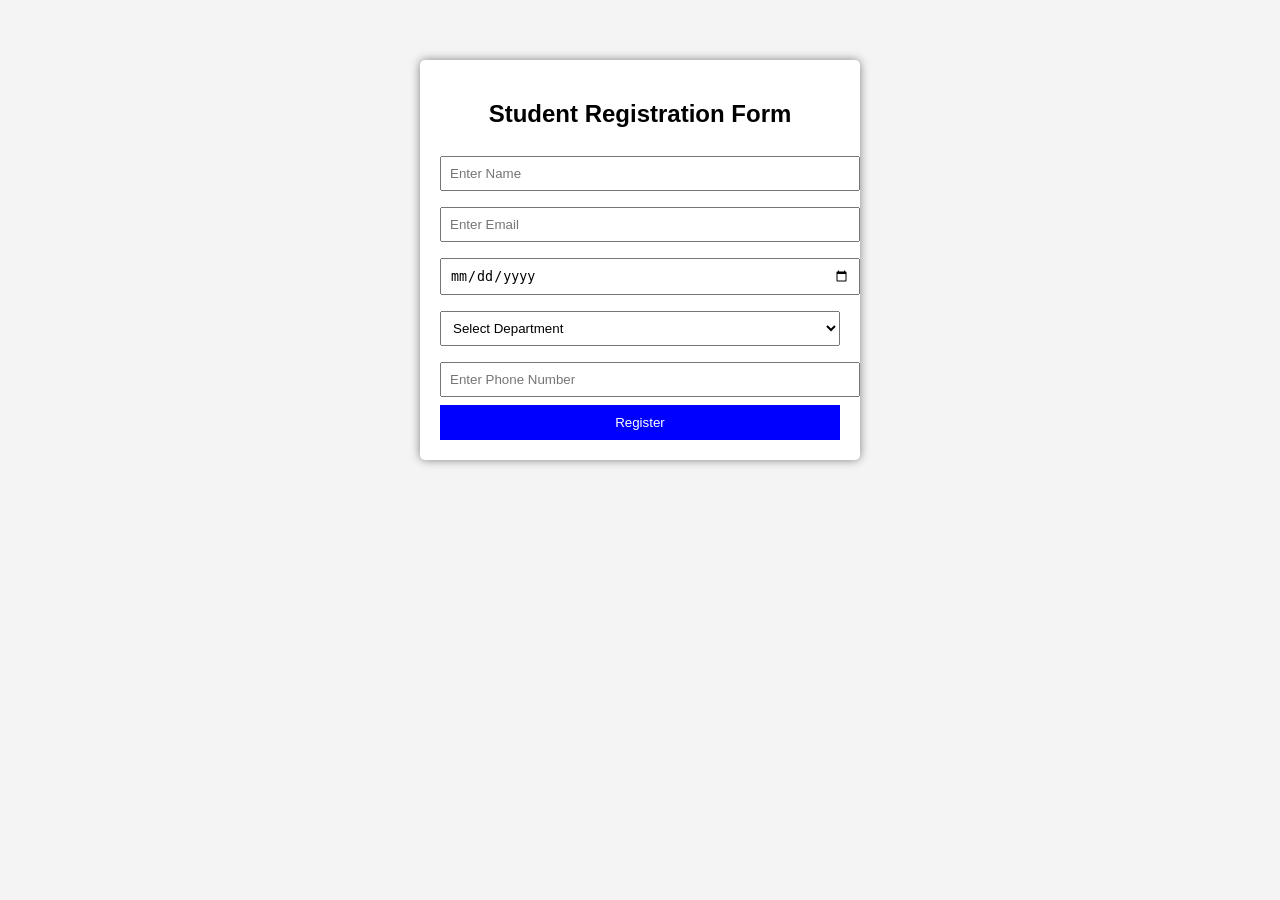
<file: Task-1/index.html>
<!DOCTYPE html>
<html>
<head>
    <title>Student Registration</title>
    <link rel="stylesheet" href="style.css">
</head>
<body>

<div class="container">
    <h2>Student Registration Form</h2>

    <form action="insert.php" method="POST">
        <input type="text" name="name" placeholder="Enter Name" required>
        <input type="email" name="email" placeholder="Enter Email" required>
        <input type="date" name="dob" required>

        <select name="department" required>
            <option value="">Select Department</option>
            <option>CSE</option>
            <option>ECE</option>
            <option>EEE</option>
            <option>MECH</option>
        </select>

        <input type="text" name="phone" placeholder="Enter Phone Number" required>

        <button type="submit">Register</button>
    </form>
</div>

</body>
</html>
</file>
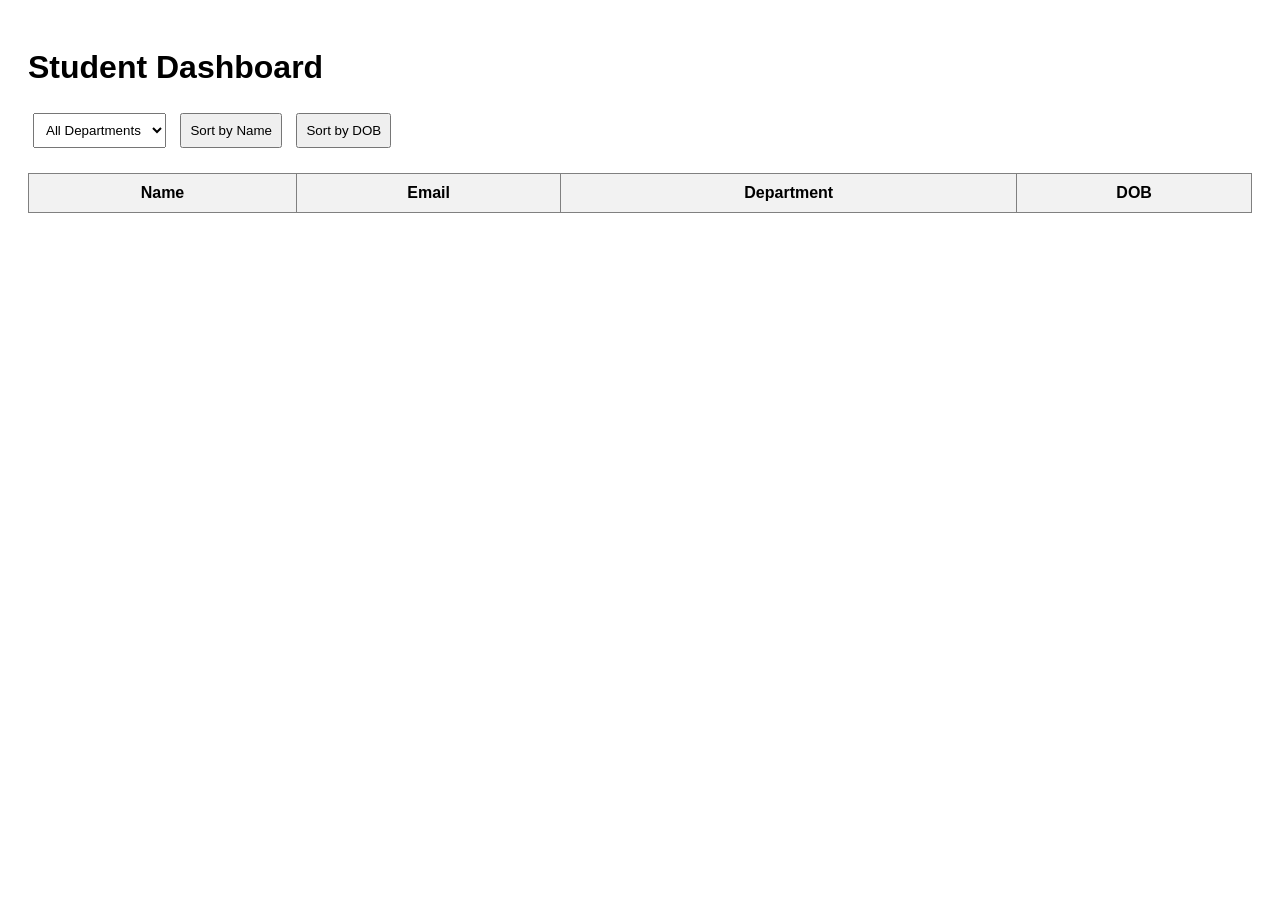
<file: Task2/index.html>
<!DOCTYPE html>
<html>
<head>
    <title>Student Dashboard</title>
    <link rel="stylesheet" href="style.css">
</head>
<body>

<h1>Student Dashboard</h1>

<select id="deptFilter">
    <option value="">All Departments</option>
    <option value="CSE">CSE</option>
    <option value="ECE">ECE</option>
    <option value="EEE">EEE</option>
</select>

<button onclick="sortName()">Sort by Name</button>
<button onclick="sortDOB()">Sort by DOB</button>

<h3 id="countSection"></h3>

<table>
    <thead>
        <tr>
            <th>Name</th>
            <th>Email</th>
            <th>Department</th>
            <th>DOB</th>
        </tr>
    </thead>
    <tbody id="tableBody"></tbody>
</table>

<script src="script.js"></script>
</body>
</html>
</file>
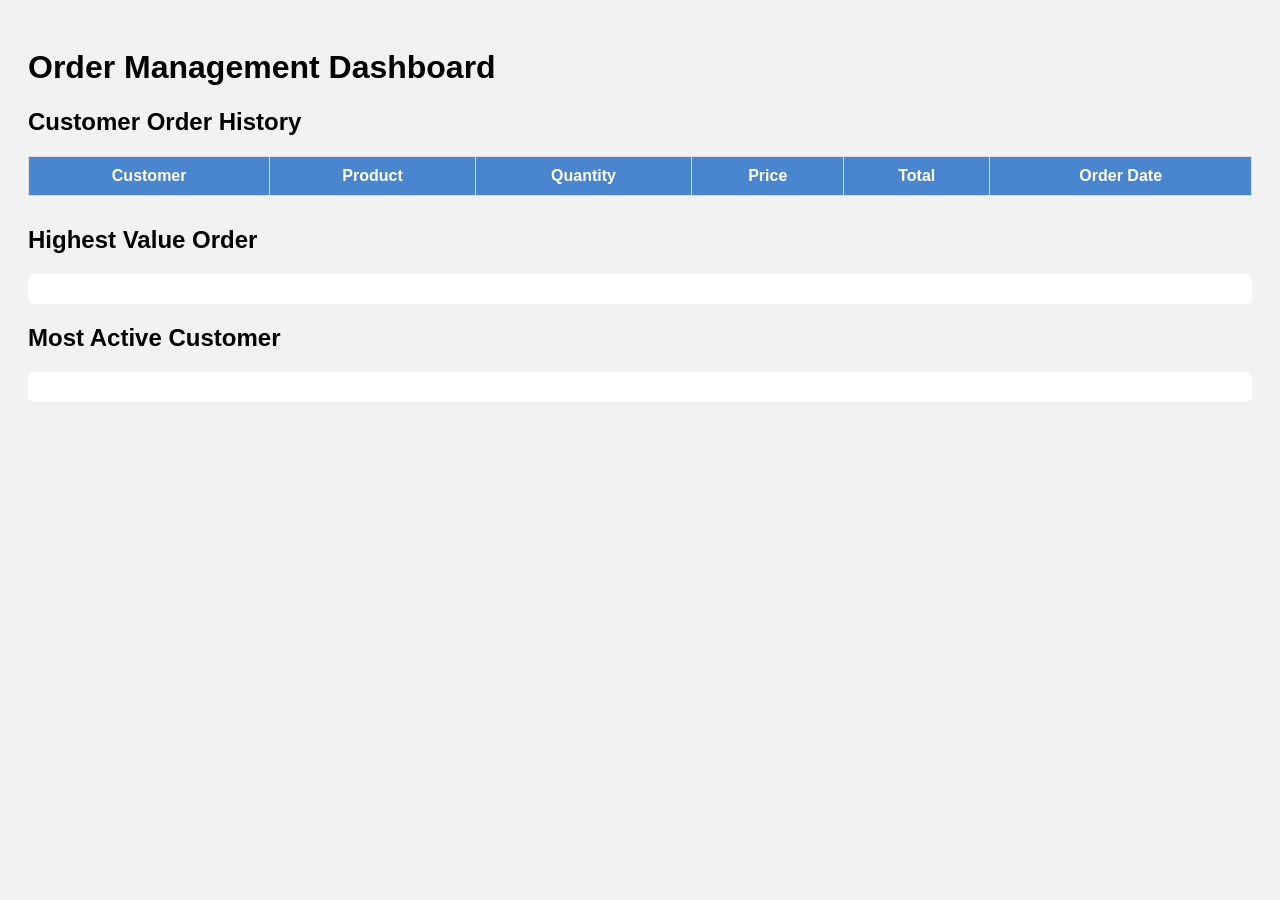
<file: Task4/index.html>
<!DOCTYPE html>
<html>
<head>
    <meta charset="UTF-8">
    <title>Order Dashboard</title>
    <link rel="stylesheet" href="style.css">
</head>
<body>

<h1>Order Management Dashboard</h1>

<h2>Customer Order History</h2>

<table>
    <thead>
        <tr>
            <th>Customer</th>
            <th>Product</th>
            <th>Quantity</th>
            <th>Price</th>
            <th>Total</th>
            <th>Order Date</th>
        </tr>
    </thead>
    <tbody id="orderTable"></tbody>
</table>

<h2>Highest Value Order</h2>
<div id="highest" class="card"></div>

<h2>Most Active Customer</h2>
<div id="active" class="card"></div>

<script src="script.js"></script>
</body>
</html>
</file>
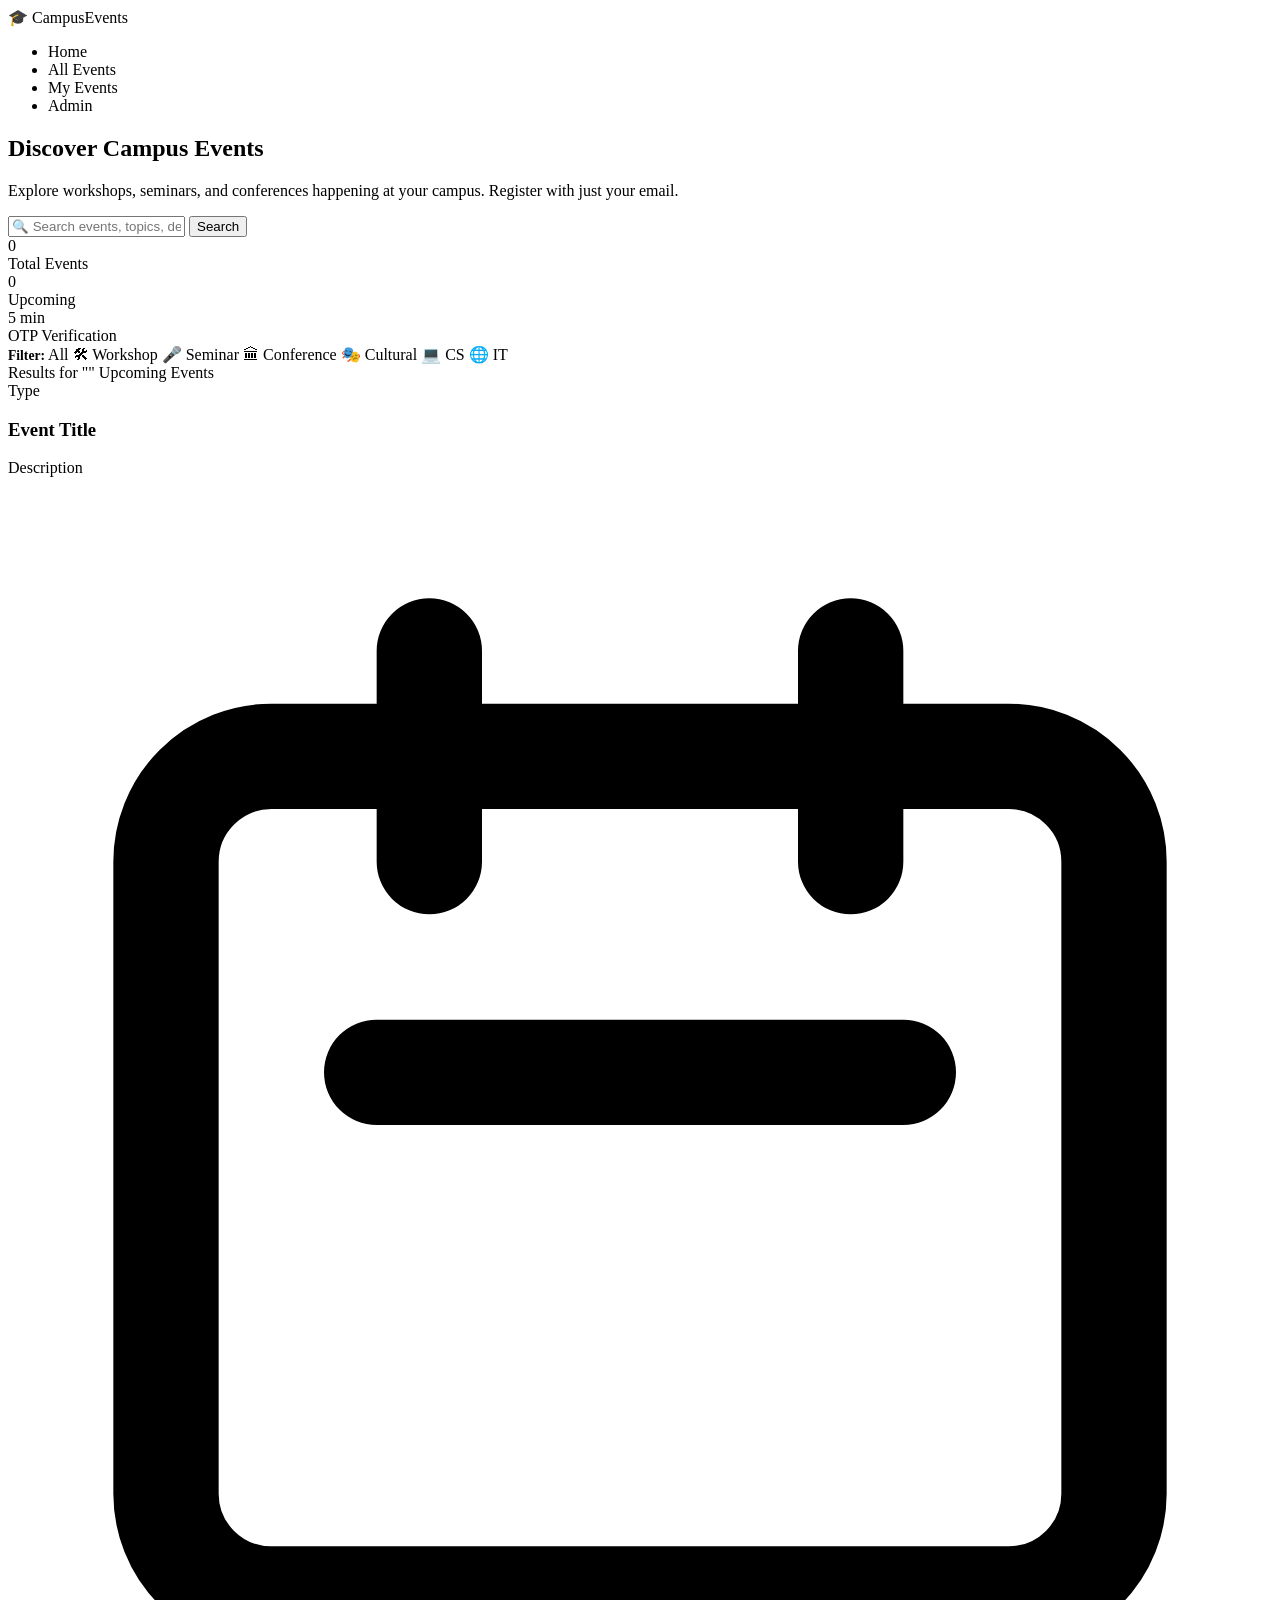
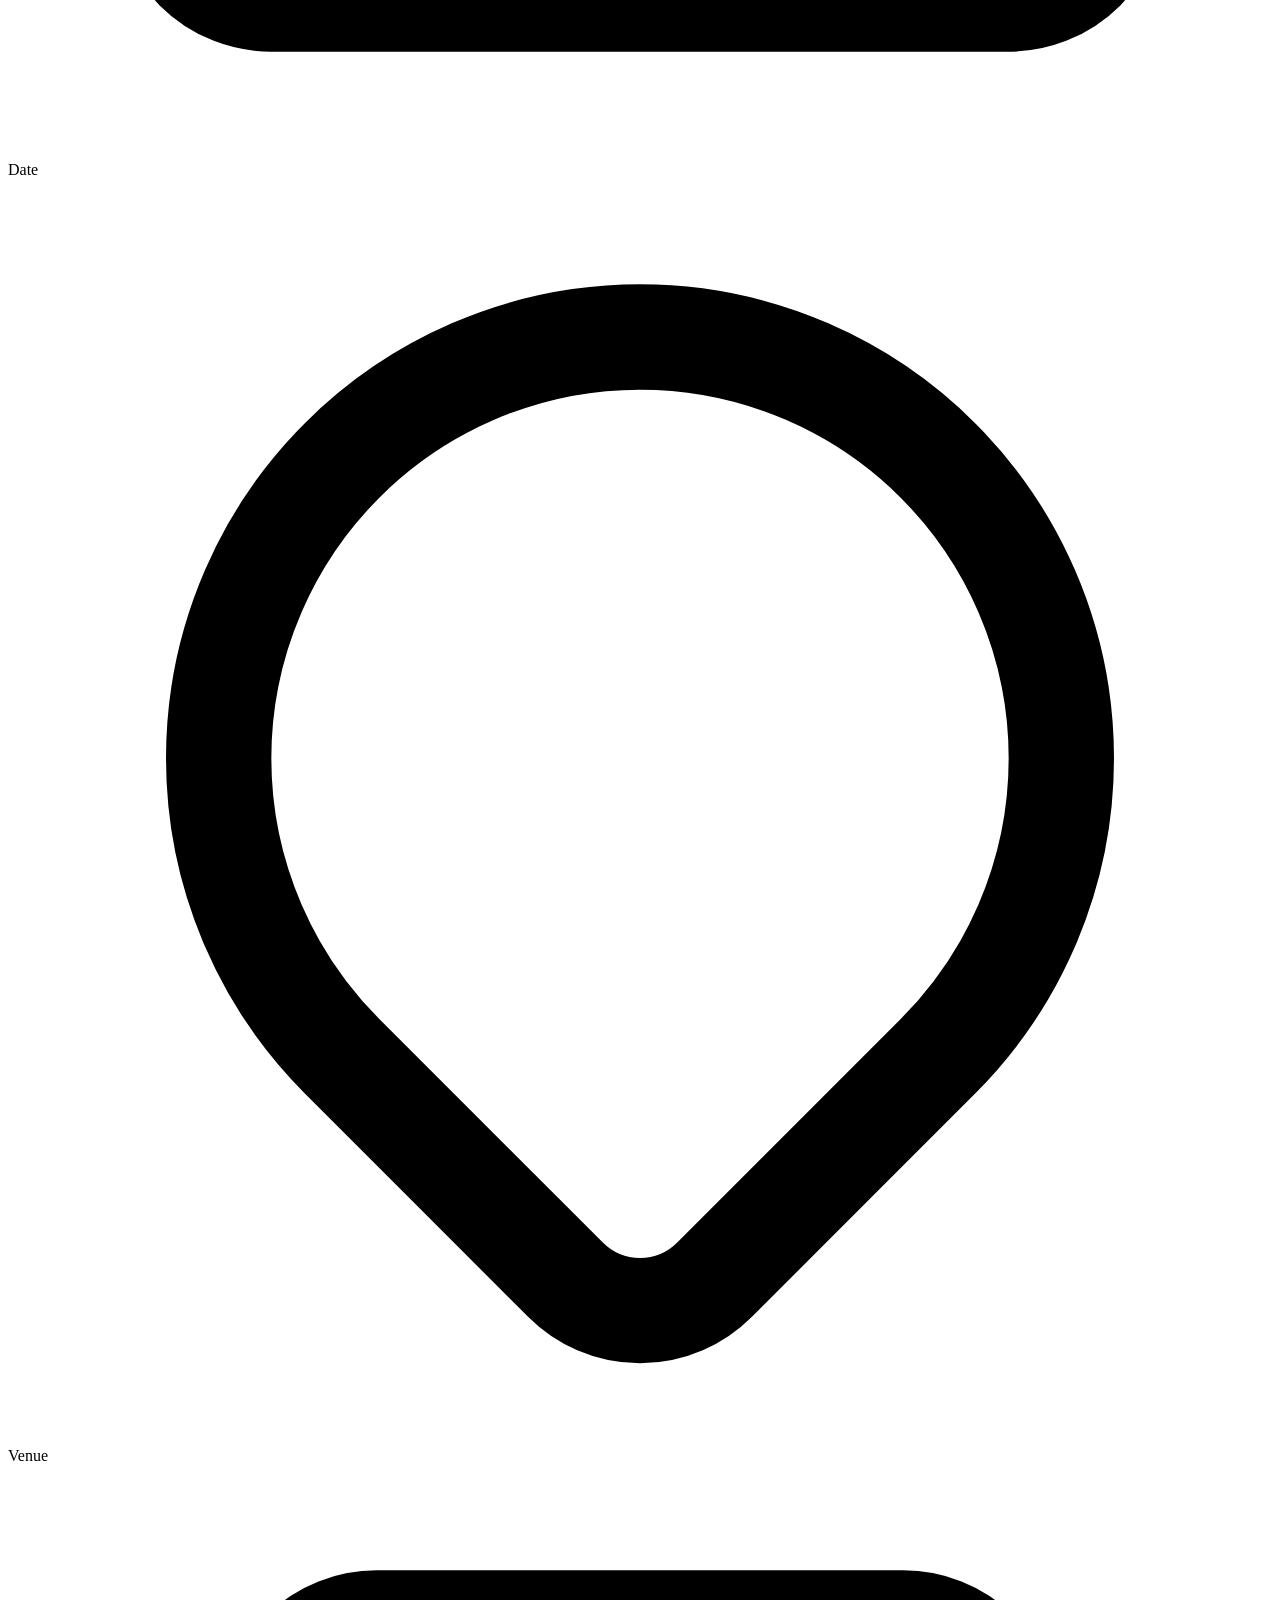
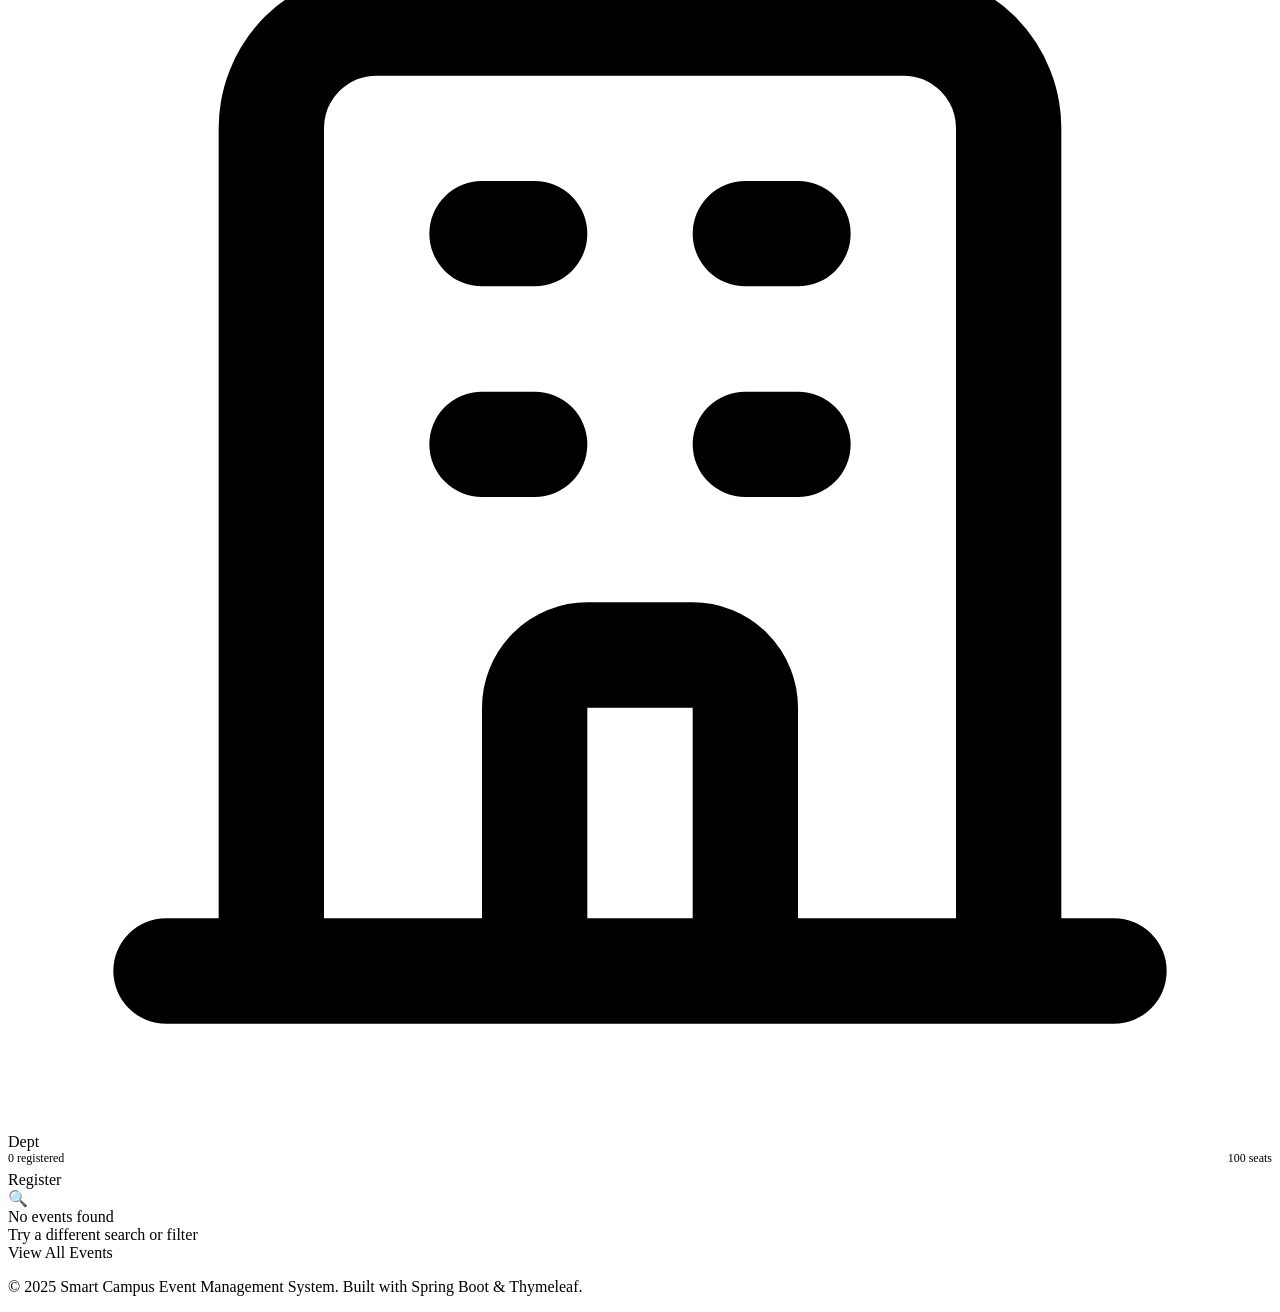
<file: review-3/EVENT SYS/target/classes/templates/index.html>
<!DOCTYPE html>
<html lang="en" xmlns:th="http://www.thymeleaf.org">
<head>
    <meta charset="UTF-8"/>
    <meta name="viewport" content="width=device-width, initial-scale=1.0"/>
    <meta name="description" content="Smart Campus Event Management System - Browse and register for events"/>
    <title>Smart Campus Events</title>
    <link rel="stylesheet" th:href="@{/css/style.css}"/>
</head>
<body>
<!-- NAVBAR -->
<nav class="navbar">
    <a th:href="@{/}" class="navbar-brand">🎓 CampusEvents</a>
    <ul class="nav-links">
        <li><a th:href="@{/}" class="active">Home</a></li>
        <li><a th:href="@{/events}">All Events</a></li>
        <li><a th:href="@{/my-events}">My Events</a></li>
        <li><a th:href="@{/admin/login}" class="btn-nav">Admin</a></li>
    </ul>
</nav>

<!-- HERO -->
<section class="hero">
    <h1>Discover Campus Events</h1>
    <p>Explore workshops, seminars, and conferences happening at your campus. Register with just your email.</p>
    <form th:action="@{/}" method="get" class="search-bar">
        <input type="text" name="keyword" placeholder="🔍 Search events, topics, departments..." th:value="${keyword}"/>
        <button type="submit" class="btn btn-primary">Search</button>
    </form>
    <div class="hero-stats">
        <div class="stat-item">
            <div class="stat-num" th:text="${totalEvents}">0</div>
            <div class="stat-label">Total Events</div>
        </div>
        <div class="stat-item">
            <div class="stat-num" th:text="${upcomingEvents}">0</div>
            <div class="stat-label">Upcoming</div>
        </div>
        <div class="stat-item">
            <div class="stat-num">5 min</div>
            <div class="stat-label">OTP Verification</div>
        </div>
    </div>
</section>

<!-- FILTER BAR -->
<div class="container">
    <div class="filter-bar">
        <span style="color:var(--text-muted);font-size:.85rem;font-weight:600;">Filter:</span>
        <a th:href="@{/}" th:classappend="${selectedDepartment == null && selectedType == null && keyword == null} ? 'active'" class="filter-btn">All</a>
        <a th:href="@{/(type='Workshop')}" th:classappend="${selectedType == 'Workshop'} ? 'active'" class="filter-btn">🛠 Workshop</a>
        <a th:href="@{/(type='Seminar')}" th:classappend="${selectedType == 'Seminar'} ? 'active'" class="filter-btn">🎤 Seminar</a>
        <a th:href="@{/(type='Conference')}" th:classappend="${selectedType == 'Conference'} ? 'active'" class="filter-btn">🏛 Conference</a>
        <a th:href="@{/(type='Cultural')}" th:classappend="${selectedType == 'Cultural'} ? 'active'" class="filter-btn">🎭 Cultural</a>
        <a th:href="@{/(department='Computer Science')}" th:classappend="${selectedDepartment == 'Computer Science'} ? 'active'" class="filter-btn">💻 CS</a>
        <a th:href="@{/(department='Information Technology')}" th:classappend="${selectedDepartment == 'Information Technology'} ? 'active'" class="filter-btn">🌐 IT</a>
    </div>

    <div class="section-title">
        <span th:if="${keyword != null}">Results for "<span th:text="${keyword}"></span>"</span>
        <span th:unless="${keyword != null}">Upcoming <span>Events</span></span>
    </div>

    <!-- EVENTS GRID -->
    <div class="events-grid" th:if="${not #lists.isEmpty(events)}">
        <div class="event-card" th:each="event : ${events}">
            <div class="event-card-header">
                <div class="event-type-badge"
                     th:classappend="${event.type == 'Workshop'} ? 'badge-workshop' :
                                     (${event.type == 'Seminar'} ? 'badge-seminar' :
                                     (${event.type == 'Conference'} ? 'badge-conference' :
                                     (${event.type == 'Cultural'} ? 'badge-cultural' : 'badge-default')))"
                     th:text="${event.type}">Type</div>
                <h3 class="event-title" th:text="${event.title}">Event Title</h3>
                <p class="event-desc" th:text="${event.description}">Description</p>
                <div class="event-meta">
                    <div class="event-meta-item">
                        <svg fill="none" viewBox="0 0 24 24" stroke="currentColor"><path stroke-linecap="round" stroke-linejoin="round" stroke-width="2" d="M8 7V3m8 4V3m-9 8h10M5 21h14a2 2 0 002-2V7a2 2 0 00-2-2H5a2 2 0 00-2 2v12a2 2 0 002 2z"/></svg>
                        <span th:text="${#temporals.format(event.date, 'EEE, dd MMM yyyy · hh:mm a')}">Date</span>
                    </div>
                    <div class="event-meta-item">
                        <svg fill="none" viewBox="0 0 24 24" stroke="currentColor"><path stroke-linecap="round" stroke-linejoin="round" stroke-width="2" d="M17.657 16.657L13.414 20.9a1.998 1.998 0 01-2.827 0l-4.244-4.243a8 8 0 1111.314 0z"/></svg>
                        <span th:text="${event.venue}">Venue</span>
                    </div>
                    <div class="event-meta-item">
                        <svg fill="none" viewBox="0 0 24 24" stroke="currentColor"><path stroke-linecap="round" stroke-linejoin="round" stroke-width="2" d="M19 21V5a2 2 0 00-2-2H7a2 2 0 00-2 2v16m14 0h2m-2 0h-5m-9 0H3m2 0h5M9 7h1m-1 4h1m4-4h1m-1 4h1m-5 10v-5a1 1 0 011-1h2a1 1 0 011 1v5m-4 0h4"/></svg>
                        <span th:text="${event.department}">Dept</span>
                    </div>
                </div>
            </div>
            <div class="event-card-footer">
                <div style="flex:1">
                    <div style="display:flex;justify-content:space-between;font-size:.75rem;color:var(--text-muted);margin-bottom:.3rem;">
                        <span th:text="${event.registrationCount} + ' registered'">0 registered</span>
                        <span th:text="${event.capacity} + ' seats'">100 seats</span>
                    </div>
                    <div class="capacity-bar">
                        <div class="capacity-fill"
                             th:style="'width:' + ${event.capacity > 0 ? (event.registrationCount * 100 / event.capacity) : 0} + '%'"></div>
                    </div>
                </div>
                <a th:href="@{/events/{id}(id=${event.id})}" class="btn btn-primary btn-sm">Register</a>
            </div>
        </div>
    </div>

    <!-- EMPTY STATE -->
    <div class="empty-state" th:if="${#lists.isEmpty(events)}">
        <div class="empty-icon">🔍</div>
        <div class="empty-title">No events found</div>
        <div class="empty-desc">Try a different search or filter</div>
        <a th:href="@{/}" class="btn btn-secondary" style="margin-top:1rem">View All Events</a>
    </div>
</div>

<div id="toast-container"></div>
<footer class="footer"><p>© 2025 Smart Campus Event Management System. Built with Spring Boot & Thymeleaf.</p></footer>
<script th:src="@{/js/main.js}"></script>
</body>
</html>
</file>
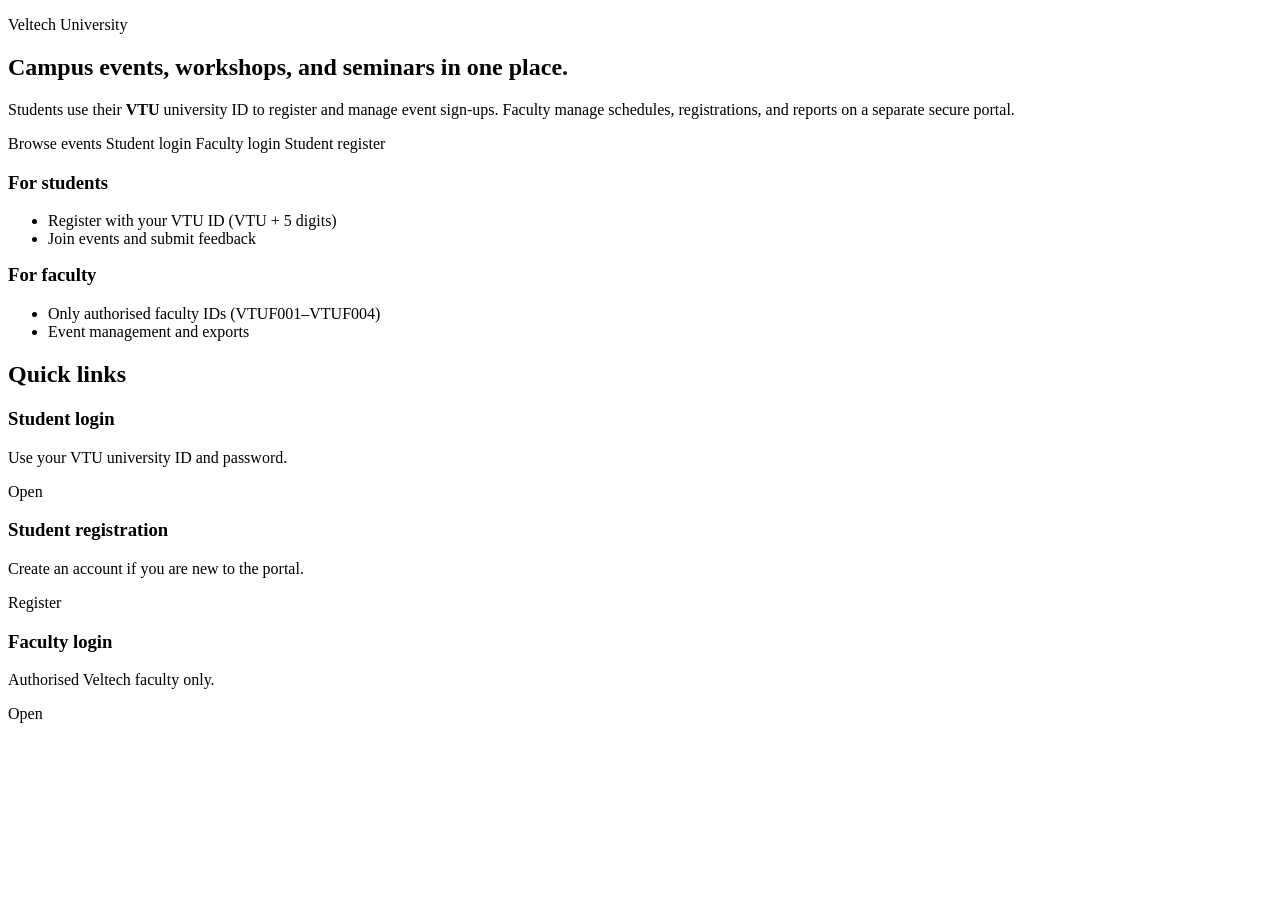
<file: review-2/Smart Campus Event Management System/src/main/resources/templates/index.html>
<!DOCTYPE html>
<html xmlns:th="http://www.thymeleaf.org" lang="en">
<head th:replace="~{_fragments :: head('Veltech Campus Events')}"></head>
<body>
<div class="page-bg" aria-hidden="true"></div>
<header th:replace="~{_fragments :: navbar('home')}"></header>

<main class="container">
  <section class="hero hero-balanced">
    <div class="hero-main">
      <p class="eyebrow">Veltech University</p>
      <h1 class="hero-title">Campus events, workshops, and seminars in one place.</h1>
      <p class="lead">Students use their <strong>VTU</strong> university ID to register and manage event sign-ups. Faculty manage schedules, registrations, and reports on a separate secure portal.</p>
      <div class="hero-actions">
        <a class="btn btn-primary" th:href="@{/events}">Browse events</a>
        <a class="btn btn-secondary" th:href="@{/login/student}">Student login</a>
        <a class="btn btn-secondary" th:href="@{/login/faculty}">Faculty login</a>
        <a class="btn btn-ghost" th:href="@{/register/student}">Student register</a>
      </div>
    </div>
    <aside class="hero-aside">
      <div class="stat-block">
        <h3>For students</h3>
        <ul class="checklist">
          <li>Register with your VTU ID (VTU + 5 digits)</li>
          <li>Join events and submit feedback</li>
        </ul>
        <h3 style="margin-top:16px;">For faculty</h3>
        <ul class="checklist">
          <li>Only authorised faculty IDs (VTUF001–VTUF004)</li>
          <li>Event management and exports</li>
        </ul>
      </div>
    </aside>
  </section>

  <section class="section">
    <div class="section-head">
      <h2 class="section-title">Quick links</h2>
    </div>
    <div class="tile-grid">
      <a class="tile" th:href="@{/login/student}">
        <h3>Student login</h3>
        <p class="muted">Use your VTU university ID and password.</p>
        <span class="tile-cta">Open</span>
      </a>
      <a class="tile" th:href="@{/register/student}">
        <h3>Student registration</h3>
        <p class="muted">Create an account if you are new to the portal.</p>
        <span class="tile-cta">Register</span>
      </a>
      <a class="tile" th:href="@{/login/faculty}">
        <h3>Faculty login</h3>
        <p class="muted">Authorised Veltech faculty only.</p>
        <span class="tile-cta">Open</span>
      </a>
    </div>
  </section>
</main>

<div th:replace="~{_fragments :: fab}"></div>
<footer th:replace="~{_fragments :: footer}"></footer>
</body>
</html>
</file>
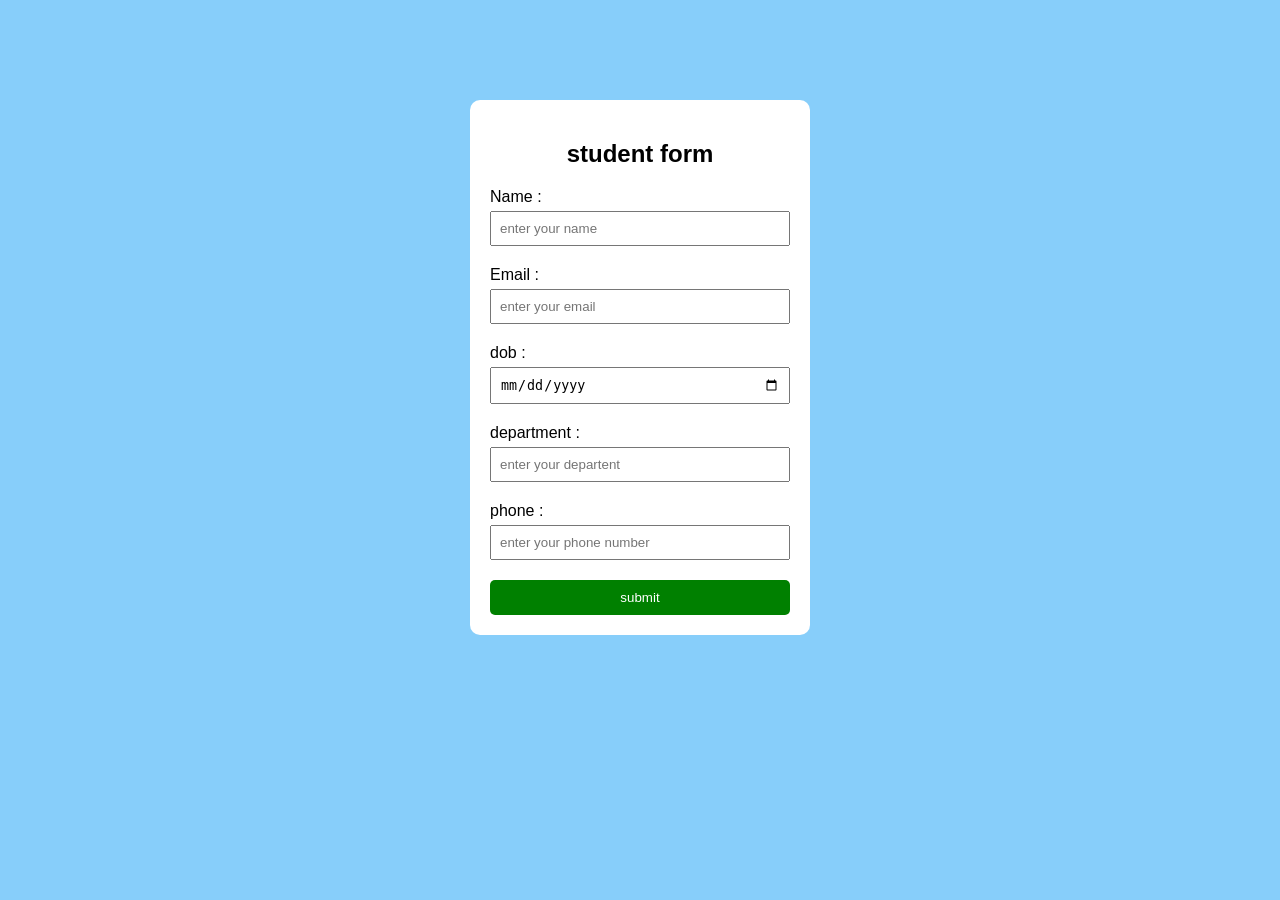
<file: Task1/login.html>
<!DOCTYPE html>
<html lang="en">
<head>
    <meta charset="UTF-8">
    <meta name="viewport" content="width=device-width, initial-scale=1.0">
    <title>validation form</title>
    <link rel="stylesheet" href="style.css">
</head>
<body>
<div class="container">
    <form id="registerform">
        <h2>student form</h2>
        <label>Name :</label>
        <input type="text" id="name" placeholder="enter your name">
        <label>Email :</label>
        <input type="email" id="email" placeholder="enter your email">
        <label>dob :</label>
        <input type="date" id="dob" placeholder="enter date of birth">
        <label> department :</label>
        <input type="text" id="department" placeholder="enter your departent">
        <label>phone :</label>
        <input type="number" id="phone" placeholder="enter your phone number">

        <button type="submit">submit</button>

    </form>
</div>
<script src="script.js"></script>

    
</body>
</html>
</file>
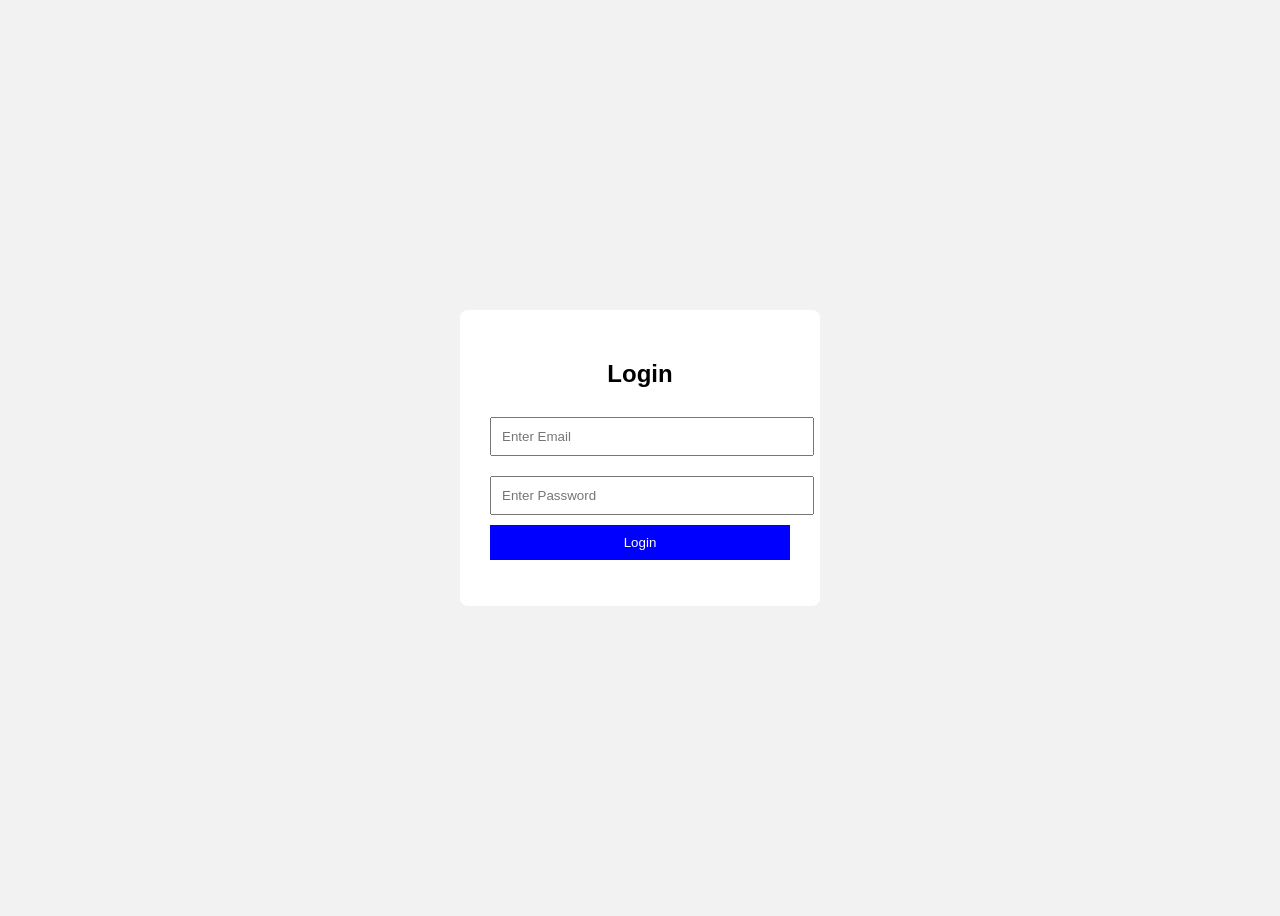
<file: Task3/login.html>
<!DOCTYPE html>
<html>
<head>
    <title>Login Page</title>
    <link rel="stylesheet" href="style.css">
</head>
<body>

<div class="login-box">
    <h2>Login</h2>

    <input type="email" id="email" placeholder="Enter Email">
    <input type="password" id="password" placeholder="Enter Password">

    <button onclick="login()">Login</button>

    <p id="message"></p>
</div>

<script src="script.js"></script>
</body>
</html>
</file>
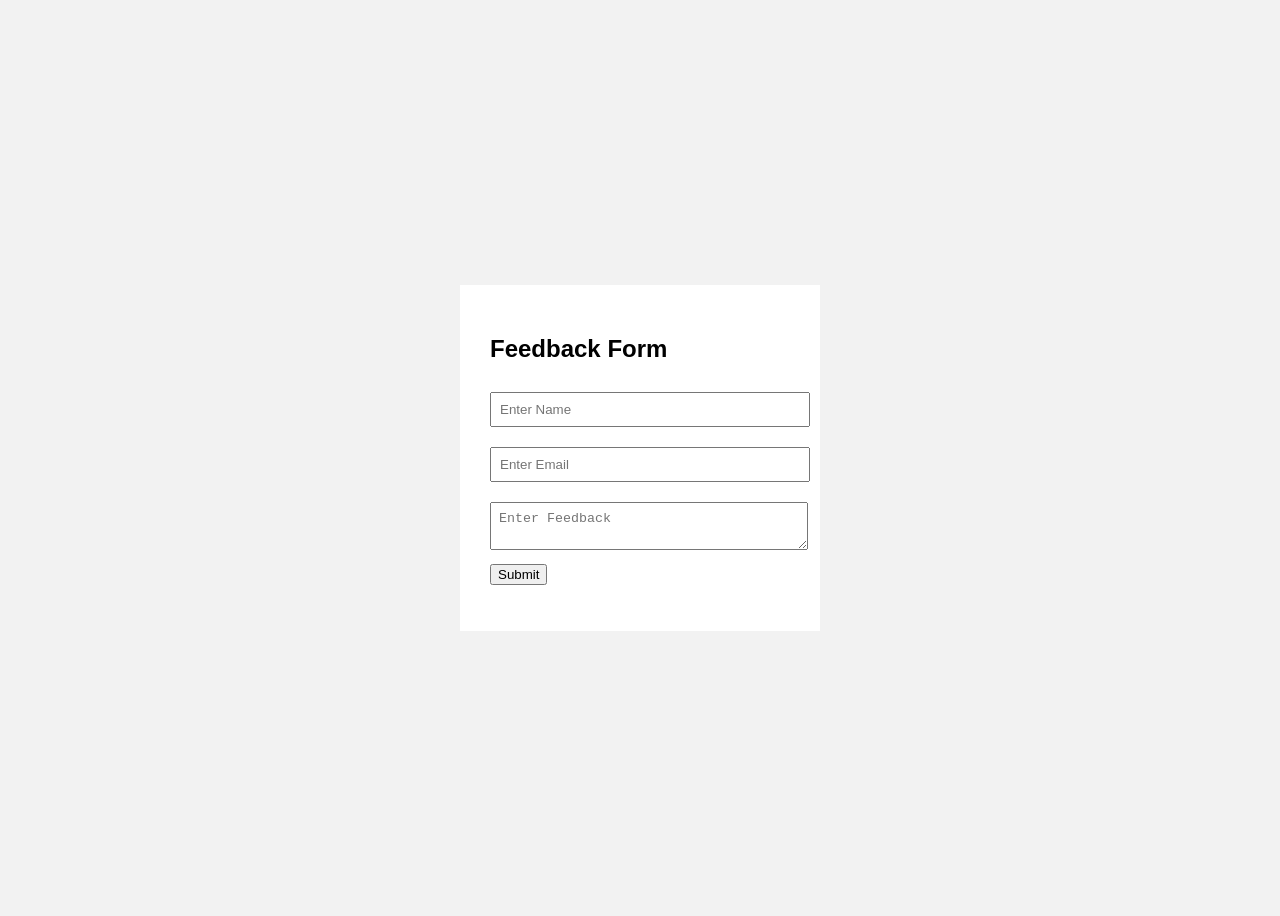
<file: Task7/login.html>
<!DOCTYPE html>
<html>
<head>
    <meta charset="UTF-8">
    <title>Feedback Form</title>
    <link rel="stylesheet" href="style.css">
</head>
<body>

<div class="form-container">
    <h2>Feedback Form</h2>

    <input type="text" id="name" placeholder="Enter Name">
    <input type="email" id="email" placeholder="Enter Email">
    <textarea id="message" placeholder="Enter Feedback"></textarea>

    <button id="submitBtn">Submit</button>

    <p id="result"></p>
</div>

<script src="script.js"></script>
</body>
</html>
</file>
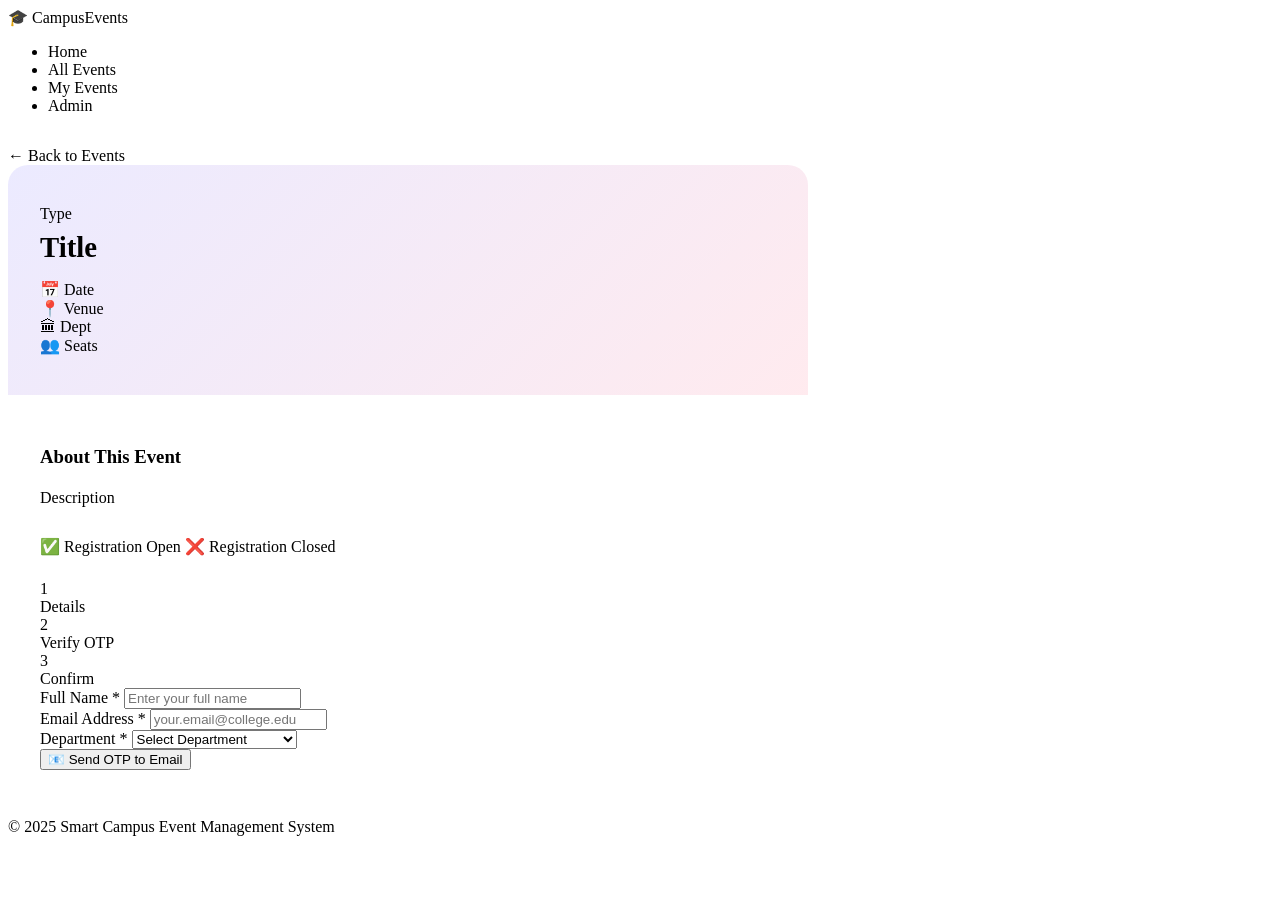
<file: review-3/EVENT SYS/target/classes/templates/event-detail.html>
<!DOCTYPE html>
<html lang="en" xmlns:th="http://www.thymeleaf.org">
<head>
    <meta charset="UTF-8"/>
    <meta name="viewport" content="width=device-width, initial-scale=1.0"/>
    <title th:text="${event.title} + ' - Campus Events'">Event Detail</title>
    <link rel="stylesheet" th:href="@{/css/style.css}"/>
</head>
<body>
<nav class="navbar">
    <a th:href="@{/}" class="navbar-brand">🎓 CampusEvents</a>
    <ul class="nav-links">
        <li><a th:href="@{/}">Home</a></li>
        <li><a th:href="@{/events}">All Events</a></li>
        <li><a th:href="@{/my-events}">My Events</a></li>
        <li><a th:href="@{/admin/login}" class="btn-nav">Admin</a></li>
    </ul>
</nav>

<div class="container" style="max-width:800px;margin-top:2rem;">
    <a th:href="@{/}" class="btn btn-secondary btn-sm" style="margin-bottom:1.5rem;">&larr; Back to Events</a>

    <div style="background:var(--card-bg);border:1px solid var(--border);border-radius:20px;overflow:hidden;">
        <!-- Event Header Banner -->
        <div style="background:linear-gradient(135deg,#6c63ff22,#ff658422);padding:2.5rem 2rem;border-bottom:1px solid var(--border);">
            <div class="event-type-badge"
                 th:classappend="${event.type == 'Workshop'} ? 'badge-workshop' :
                                 (${event.type == 'Seminar'} ? 'badge-seminar' :
                                 (${event.type == 'Conference'} ? 'badge-conference' :
                                 (${event.type == 'Cultural'} ? 'badge-cultural' : 'badge-default')))"
                 th:text="${event.type}">Type</div>
            <h1 style="font-size:1.8rem;font-weight:800;margin:0.5rem 0;" th:text="${event.title}">Title</h1>
            <div class="event-meta" style="margin-top:1rem;">
                <div class="event-meta-item">📅 <span th:text="${#temporals.format(event.date, 'EEEE, dd MMMM yyyy · hh:mm a')}">Date</span></div>
                <div class="event-meta-item">📍 <span th:text="${event.venue}">Venue</span></div>
                <div class="event-meta-item">🏛 <span th:text="${event.department}">Dept</span></div>
                <div class="event-meta-item">👥 <span th:text="${event.registrationCount} + ' / ' + ${event.capacity} + ' registered'">Seats</span></div>
            </div>
        </div>

        <div style="padding:2rem;">
            <h3 style="font-weight:700;margin-bottom:0.75rem;">About This Event</h3>
            <p style="color:var(--text-muted);line-height:1.8;" th:text="${event.description}">Description</p>

            <!-- Status Badge -->
            <div style="margin:1.5rem 0;">
                <span th:if="${event.registrationOpen}" class="alert alert-success" style="display:inline-flex;">✅ Registration Open</span>
                <span th:unless="${event.registrationOpen}" class="alert alert-danger" style="display:inline-flex;">❌ Registration Closed</span>
            </div>

            <!-- REGISTRATION FORM STEPS -->
            <div id="reg-section" th:if="${event.registrationOpen}">
                <div class="steps" id="steps-indicator">
                    <div class="step active" id="step1-ind"><div class="step-num">1</div><span>Details</span></div>
                    <div class="step-line"></div>
                    <div class="step" id="step2-ind"><div class="step-num">2</div><span>Verify OTP</span></div>
                    <div class="step-line"></div>
                    <div class="step" id="step3-ind"><div class="step-num">3</div><span>Confirm</span></div>
                </div>

                <!-- Step 1: Student Details -->
                <div id="step1">
                    <div class="form-group">
                        <label class="form-label">Full Name *</label>
                        <input type="text" id="reg-name" class="form-control" placeholder="Enter your full name"/>
                        <div class="form-error" id="err-name"></div>
                    </div>
                    <div class="form-group">
                        <label class="form-label">Email Address *</label>
                        <input type="email" id="reg-email" class="form-control" placeholder="your.email@college.edu"/>
                        <div class="form-error" id="err-email"></div>
                    </div>
                    <div class="form-group">
                        <label class="form-label">Department *</label>
                        <select id="reg-dept" class="form-control">
                            <option value="">Select Department</option>
                            <option>Computer Science</option>
                            <option>Information Technology</option>
                            <option>Electronics</option>
                            <option>Mechanical Engineering</option>
                            <option>Civil Engineering</option>
                            <option>Management</option>
                            <option>Other</option>
                        </select>
                        <div class="form-error" id="err-dept"></div>
                    </div>
                    <button class="btn btn-primary btn-full" id="send-otp-btn" onclick="sendOtp()">
                        <span id="otp-btn-text">📧 Send OTP to Email</span>
                        <div class="spinner" id="otp-spinner"></div>
                    </button>
                </div>

                <!-- Step 2: OTP Verification -->
                <div id="step2" style="display:none;">
                    <div class="alert alert-info" id="otp-sent-msg">OTP sent! Check your email.</div>
                    <div class="form-group">
                        <label class="form-label">Enter 6-Digit OTP *</label>
                        <input type="text" id="otp-code" class="form-control" maxlength="6" placeholder="______" style="letter-spacing:6px;font-size:1.3rem;text-align:center;font-weight:700;"/>
                        <div class="otp-timer" id="otp-timer">⏰ OTP expires in <span id="countdown">05:00</span></div>
                        <div class="form-error" id="err-otp"></div>
                    </div>
                    <div style="display:flex;gap:0.75rem;">
                        <button class="btn btn-secondary" onclick="resendOtp()">🔄 Resend OTP</button>
                        <button class="btn btn-primary" style="flex:1" id="verify-btn" onclick="verifyOtp()">
                            <span id="verify-text">✅ Verify &amp; Register</span>
                            <div class="spinner" id="verify-spinner"></div>
                        </button>
                    </div>
                </div>

                <!-- Step 3: Success -->
                <div id="step3" style="display:none;text-align:center;padding:2rem 0;">
                    <div style="font-size:4rem;margin-bottom:1rem;">🎉</div>
                    <h3 style="font-size:1.4rem;font-weight:700;margin-bottom:0.5rem;">Registration Successful!</h3>
                    <p style="color:var(--text-muted);">You are now registered for <strong th:text="${event.title}">event</strong>.</p>
                    <a th:href="@{/my-events}" class="btn btn-primary" style="margin-top:1.5rem;">View My Events</a>
                </div>
            </div>
        </div>
    </div>
</div>

<div id="toast-container"></div>
<footer class="footer"><p>© 2025 Smart Campus Event Management System</p></footer>
<script th:inline="javascript">
    const EVENT_ID = [[${event.id}]];
</script>
<script th:src="@{/js/register.js}"></script>
<script th:src="@{/js/main.js}"></script>
</body>
</html>
</file>
<file: Task-1/style.css>
body {
    font-family: Arial, sans-serif;
    background-color: #f4f4f4;
}

.container {
    width: 400px;
    margin: 60px auto;
    padding: 20px;
    background: white;
    box-shadow: 0px 0px 10px gray;
    border-radius: 5px;
}

h2 {
    text-align: center;
}

input, select {
    width: 100%;
    padding: 8px;
    margin: 8px 0;
}

button {
    width: 100%;
    padding: 10px;
    background-color: blue;
    color: white;
    border: none;
    cursor: pointer;
}
</file>
<file: Task2/style.css>
body {
    font-family: Arial;
    padding: 20px;
}

button, select {
    padding: 8px;
    margin: 5px;
}

table {
    width: 100%;
    border-collapse: collapse;
    margin-top: 20px;
}

th, td {
    border: 1px solid gray;
    padding: 10px;
    text-align: center;
}

th {
    background-color: #f2f2f2;
}
</file>
<file: Task4/style.css>
body {
    font-family: Arial;
    padding: 20px;
    background-color: #f2f2f2;
}

table {
    width: 100%;
    border-collapse: collapse;
    margin-bottom: 30px;
}

th {
    background-color: #4a86cf;
    color: white;
}

th, td {
    border: 1px solid #ddd;
    padding: 10px;
    text-align: center;
}

.card {
    background: white;
    padding: 15px;
    margin-bottom: 20px;
    border-radius: 6px;
}
</file>
<file: Task1/style.css>
body{
    font-family:Arial, Helvetica, sans-serif ;
    background: lightskyblue;
}
.container{
    width: 300px;
    margin: 100px auto;
    background:white;
    padding:20px;
    border-radius: 10px;

}
h2{
     text-align:center ;
}
label{
    display:block;
    margin-top: 10px;
}

input {
    width: 100%;
    padding: 8px;
    margin-top: 5px;
    margin-bottom: 10px;
    box-sizing: border-box;
}

button {
    width: 100%;
    padding: 10px;
    margin-top: 10px;
    color: white;
    background-color: green;
    border: none;
    border-radius: 5px;
    cursor: pointer;
}

button:hover {
    background-color: darkgreen;
}
</file>
<file: Task3/style.css>
body {
    font-family: Arial;
    background-color: #f2f2f2;
    display: flex;
    justify-content: center;
    align-items: center;
    height: 100vh;
}

.login-box {
    background: white;
    padding: 30px;
    width: 300px;
    text-align: center;
    border-radius: 8px;
}

input {
    width: 100%;
    padding: 10px;
    margin: 10px 0;
}

button {
    width: 100%;
    padding: 10px;
    background-color: blue;
    color: white;
    border: none;
    cursor: pointer;
}

#message {
    margin-top: 10px;
}
</file>
<file: Task7/style.css>
body {
    font-family: Arial;
    background: #f2f2f2;
    display: flex;
    justify-content: center;
    align-items: center;
    height: 100vh;
}

.form-container {
    background: white;
    padding: 30px;
    width: 300px;
}

input, textarea {
    width: 100%;
    margin: 10px 0;
    padding: 8px;
}

.highlight {
    border: 2px solid blue;
}
</file>
